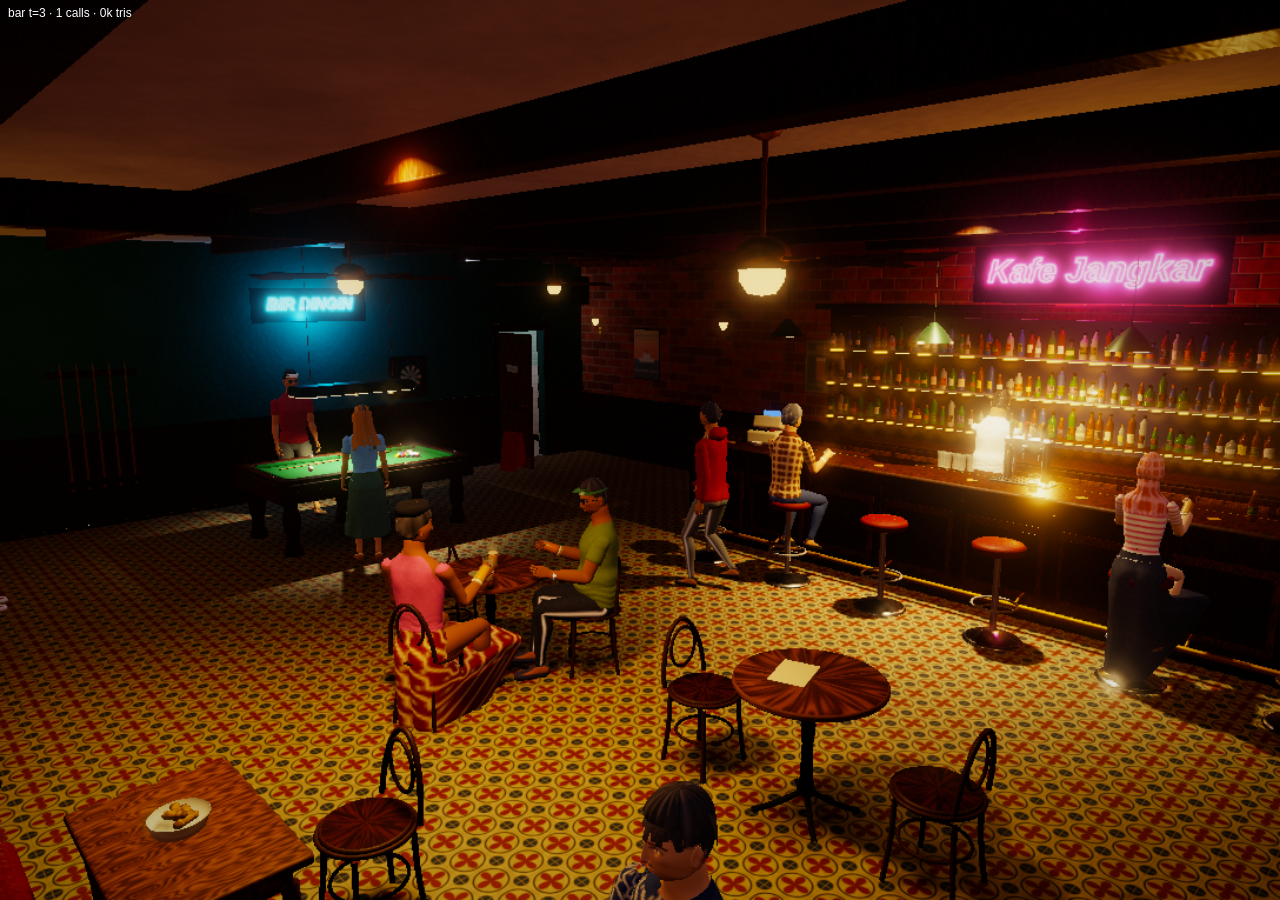
<file: game/debug/interior.html>
<!doctype html>
<html lang="en">
<head>
  <meta charset="utf-8">
  <title>Sanggara interior lab</title>
  <meta name="viewport" content="width=device-width, initial-scale=1">
  <link rel="icon" href="data:,">
  <style>html,body{margin:0;height:100%;background:#000;overflow:hidden}canvas{width:100%;height:100%;display:block}#info{position:fixed;left:8px;top:6px;color:#fff;font:12px sans-serif;text-shadow:0 0 3px #000}</style>
  <script type="importmap">{ "imports": { "three": "../vendor/three.module.min.js" } }</script>
</head>
<body>
  <canvas id="c"></canvas><div id="info"></div>
  <!-- Interior lab: ?room=bar|home|shop|clinic &view=<name>|&cam=x,y,z,tx,ty,tz &t=<s> &npc=<i>&n=&step= -->
  <script type="module" src="../src/debug/interior-lab.js"></script>
</body>
</html>
</file>
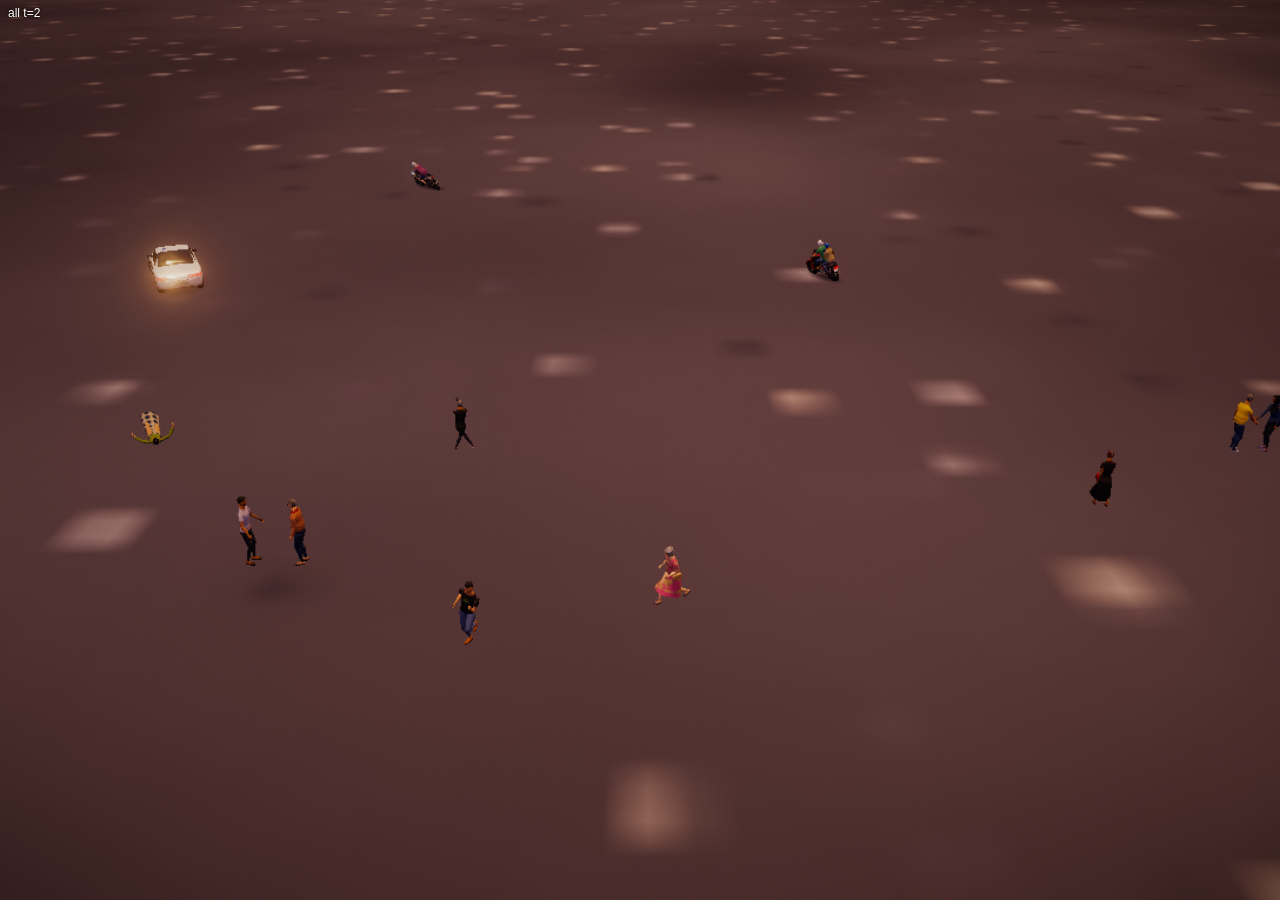
<file: game/debug/motion.html>
<!doctype html>
<html lang="en">
<head>
  <meta charset="utf-8">
  <title>Sanggara motion lab</title>
  <meta name="viewport" content="width=device-width, initial-scale=1">
  <link rel="icon" href="data:,">
  <style>html,body{margin:0;height:100%;background:#000;overflow:hidden}canvas{width:100%;height:100%;display:block}#info{position:fixed;left:8px;top:6px;color:#fff;font:12px sans-serif;text-shadow:0 0 3px #000}</style>
  <script type="importmap">{ "imports": { "three": "../vendor/three.module.min.js" } }</script>
</head>
<body>
  <canvas id="c"></canvas><div id="info"></div>
  <!-- Motion lab: walking, running, riding, talking, fighting; ?focus=<actor>&t=<s>&n=<frames>&step=<s> -->
  <script type="module" src="../src/debug/motion-lab.js"></script>
</body>
</html>
</file>
